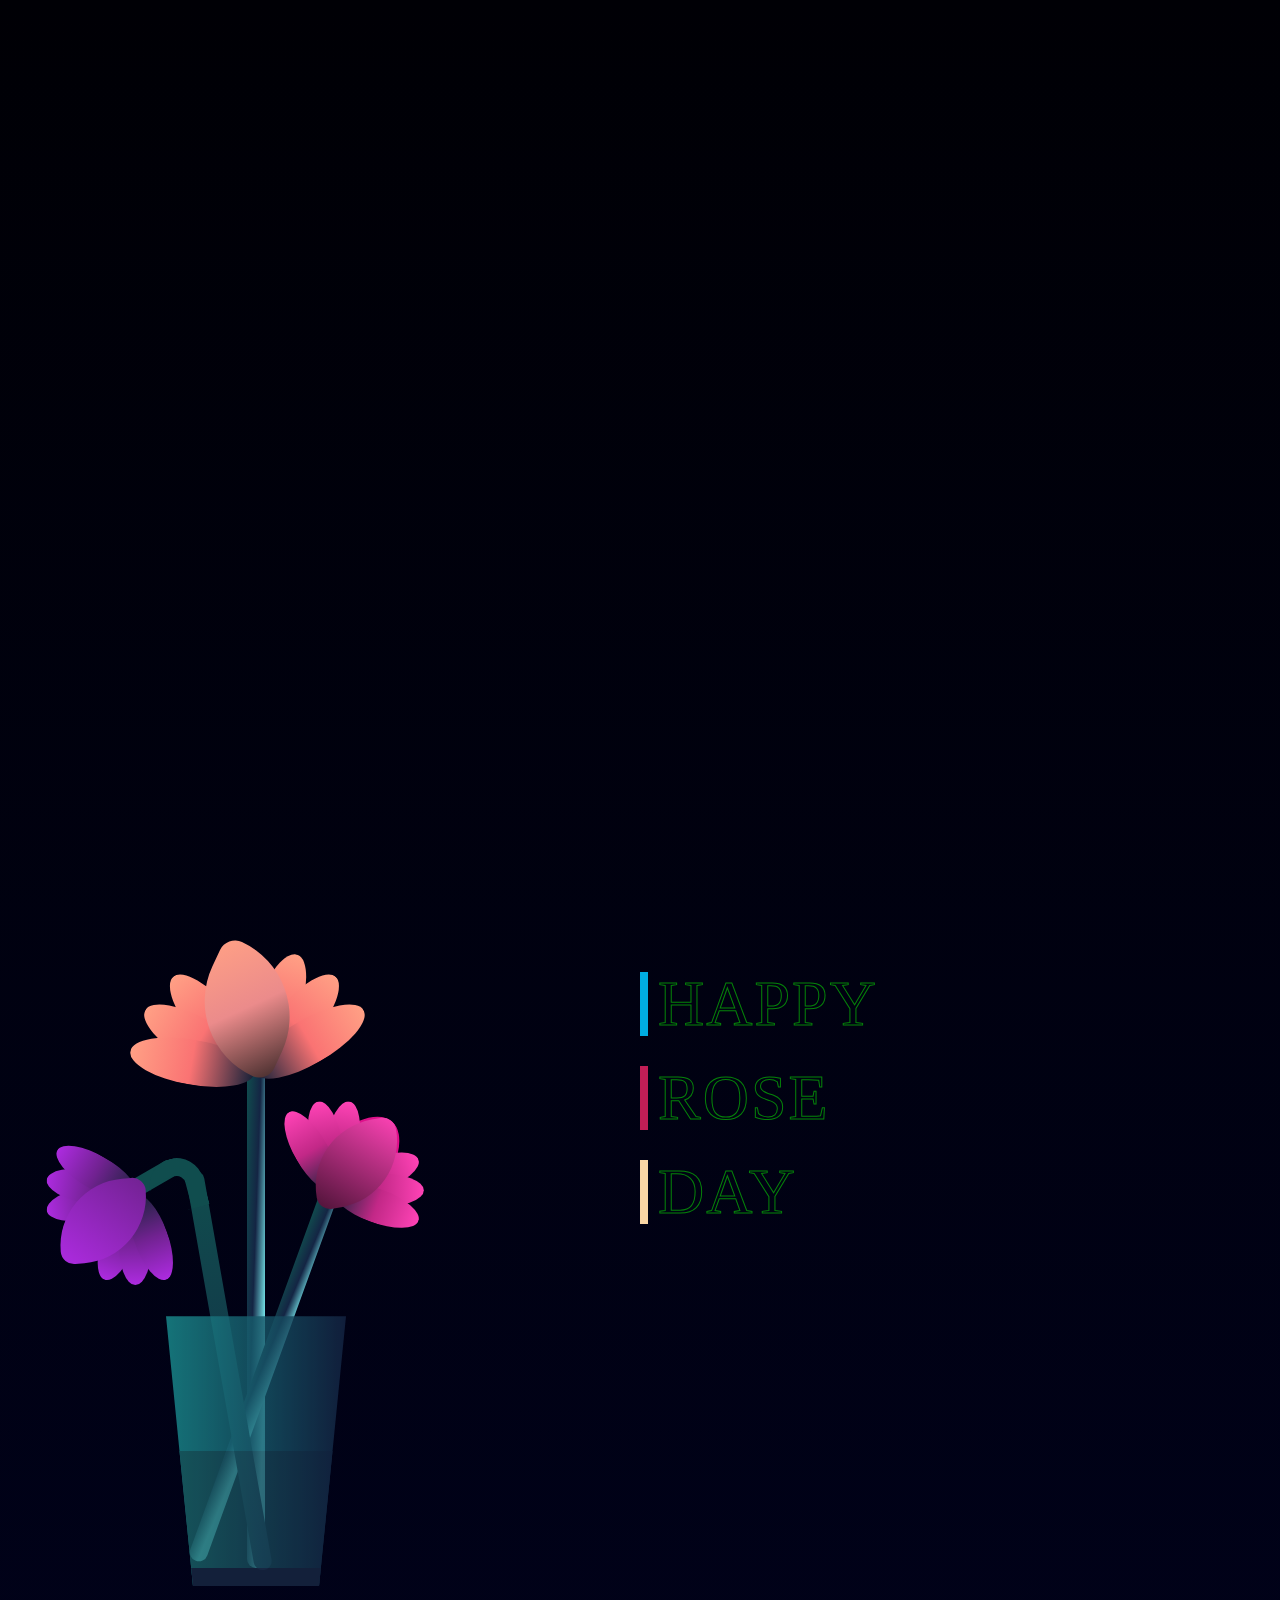
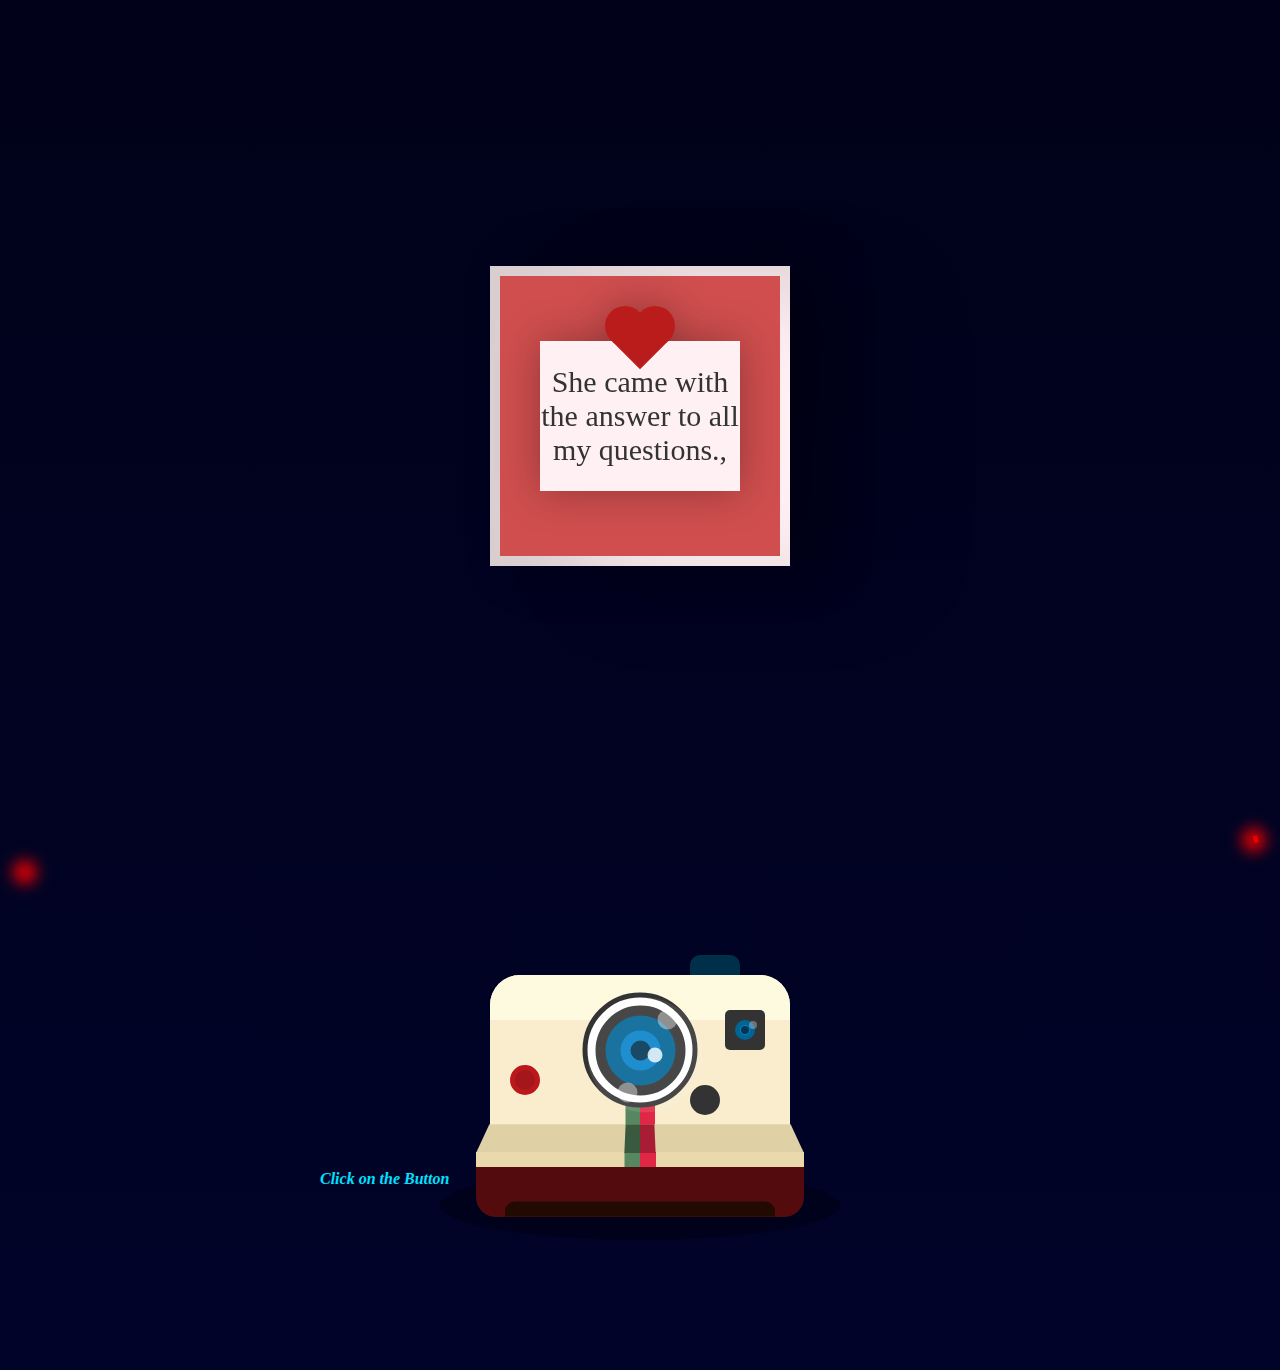
<file: index.html>
<!DOCTYPE html>
<html lang="en">
<head>
  <meta charset="UTF-8">
  <meta name="viewport" content="width=device-width, initial-scale=1.0">
  <link rel="stylesheet" href="rstyle.css">
  <title>Rose Day Celebration</title>
</head>
<body>
  <div class="container">
  <div class="flower">
    <div class="f-wrapper">
        <div class="flower__line"></div>
        <div class="f">
            <div class="flower__leaf flower__leaf--1"></div>
            <div class="flower__leaf flower__leaf--2"></div>
            <div class="flower__leaf flower__leaf--3"></div>
            <div class="flower__leaf flower__leaf--4"></div>
            <div class="flower__leaf flower__leaf--5"></div>
            <div class="flower__leaf flower__leaf--6"></div>
            <div class="flower__leaf flower__leaf--7"></div>
            <div class="flower__leaf flower__leaf--8 flower__fall-down--yellow"></div>
        </div>
    </div>

    <div class="f-wrapper f-wrapper--2">
        <div class="flower__line"></div>
        <div class="f">
            <div class="flower__leaf flower__leaf--1"></div>
            <div class="flower__leaf flower__leaf--2"></div>
            <div class="flower__leaf flower__leaf--3"></div>
            <div class="flower__leaf flower__leaf--4"></div>
            <div class="flower__leaf flower__leaf--5"></div>
            <div class="flower__leaf flower__leaf--6"></div>
            <div class="flower__leaf flower__leaf--7"></div>
            <div class="flower__leaf flower__leaf--8 flower__fall-down--pink"></div>
        </div>
    </div>

    <div class="f-wrapper f-wrapper--3">
        <div class="flower__line"></div>
        <div class="f">
            <div class="flower__leaf flower__leaf--1"></div>
            <div class="flower__leaf flower__leaf--2"></div>
            <div class="flower__leaf flower__leaf--3"></div>
            <div class="flower__leaf flower__leaf--4"></div>
            <div class="flower__leaf flower__leaf--5"></div>
            <div class="flower__leaf flower__leaf--6"></div>
            <div class="flower__leaf flower__leaf--7"></div>
            <div class="flower__leaf flower__leaf--8 flower__fall-down--purple"></div>
        </div>
    </div>
    <div class="flower__glass"></div>
</div>
<ul>
    <li style="--clr:#00ade1">
    <a href="#" data-text="&nbsp;Happy">&nbsp;Happy&nbsp;</a>
  </li>
  <li style="--clr:#c21e56">
    <a href="#" data-text="&nbsp;Rose">&nbsp;Rose&nbsp;</a>
  </li>
  <li style="--clr:	#FAD6A5">
    <a href="#" data-text="&nbsp;Day">&nbsp;Day&nbsp;</a>
  </li>
</ul>
<div class="valentines-day-card">
  <input id="open" type="checkbox">
  <label class="open" for="open"></label>
<div class="card-front">
  <div class="note">She came with the answer to all my questions., </div>
</div>
  
  <div class="card-inside">
    <div class="text-one">
        She herself was silent but had come with a gulab! 

Happy Rose Day
    </div>
    <div class="heart"></div>
    <div class="smile"></div>
    <div class="eyes"></div>
</div>
</div>
<svg xmlns="http://www.w3.org/2000/svg" id="svg5" version="1.1" viewBox="-5 -5 278 56">
  <filter id="blur">
   <feGaussianBlur stdDeviation="1.6" />
</filter>
  <g id="layer1" transform="translate(29.1 -127.42)">
    <path id="line" d="M-28.73 167.2c26.43 9.21 68.46-9.46 85.45-12.03 18.45-2.78 32.82 4.86 28.75 9.83-3.82 4.66-25.77-21.18-14.81-31.5 9.54-8.98 17.64 10.64 16.42 17.06-1.51-6.2 2.95-26.6 14.74-22.11 11.7 4.46-4.33 49.03-15.44 44.08-6.97-3.1 15.44-16.26 26.1-16 23.03.56 55.6 27.51 126.63 3.36" pathLength="1" />
  </g>
  <g id="layer2" transform="translate(29.1 -127.42)">
    <path filter="url(#blur)" id="point" d="M-28.73 167.2c26.43 9.21 68.46-9.46 85.45-12.03 18.45-2.78 32.82 4.86 28.75 9.83-3.82 4.66-25.77-21.18-14.81-31.5 9.54-8.98 17.64 10.64 16.42 17.06-1.51-6.2 2.95-26.6 14.74-22.11 11.7 4.46-4.33 49.03-15.44 44.08-6.97-3.1 15.44-16.26 26.1-16 23.03.56 55.6 27.51 126.63 3.36" pathLength="1" />
  </g>
</svg>
<br><br><br><br><br><br><br>
<div class="polaroid-camera">
  <button id="button"></button>
  <div id="circle"></div>
  <div class="lens">
    <div class="reflection"></div>
  </div>
  <div class="flash"></div>
  <div class="stripes"></div>
  <div class="bottom">
    <div class="bottom-front"></div>
  </div>
  <div class="slot"></div>
  <div class="shadow"><font color="#00e1ff"><b><i>Click on the Button</i></b></font></div>
  <div id="photo" class="photo">
  </div>
</div>
</div>
<script src="rscript.js"></script>
</body>
</html>
</file>
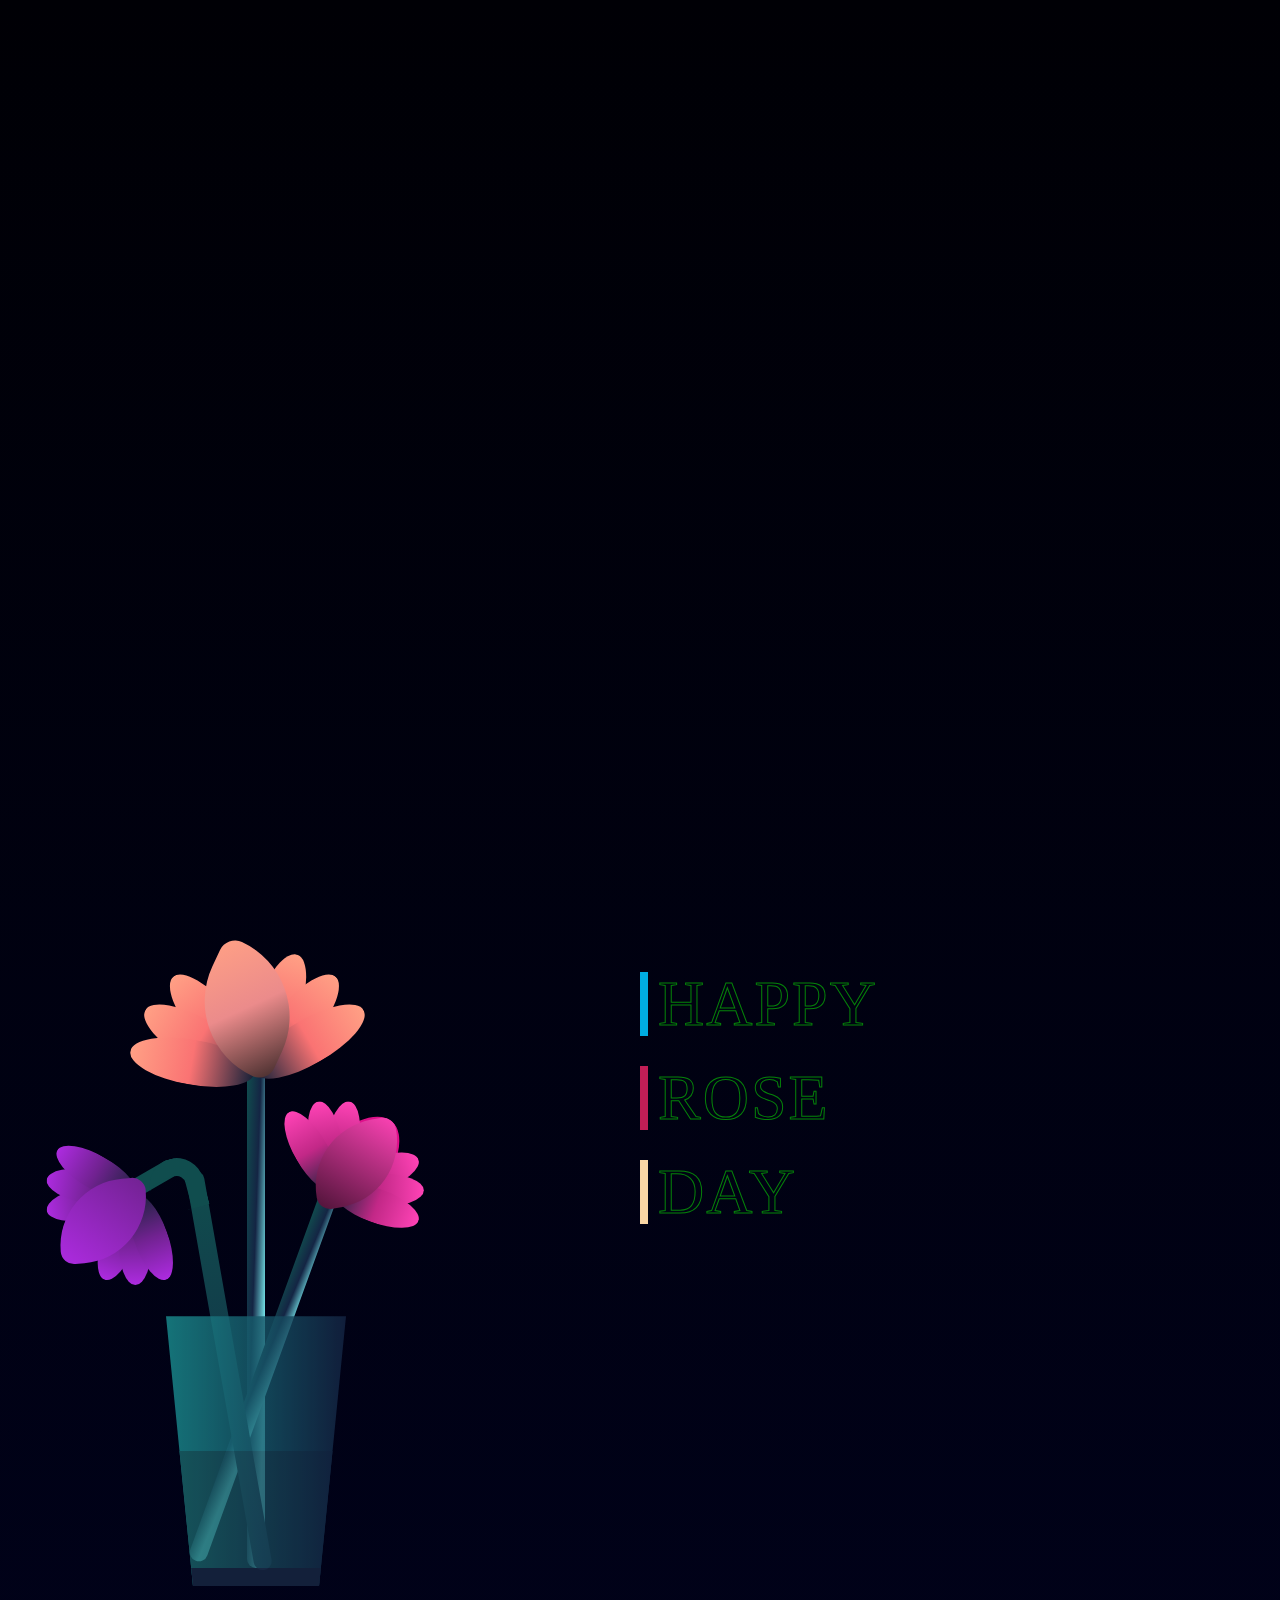
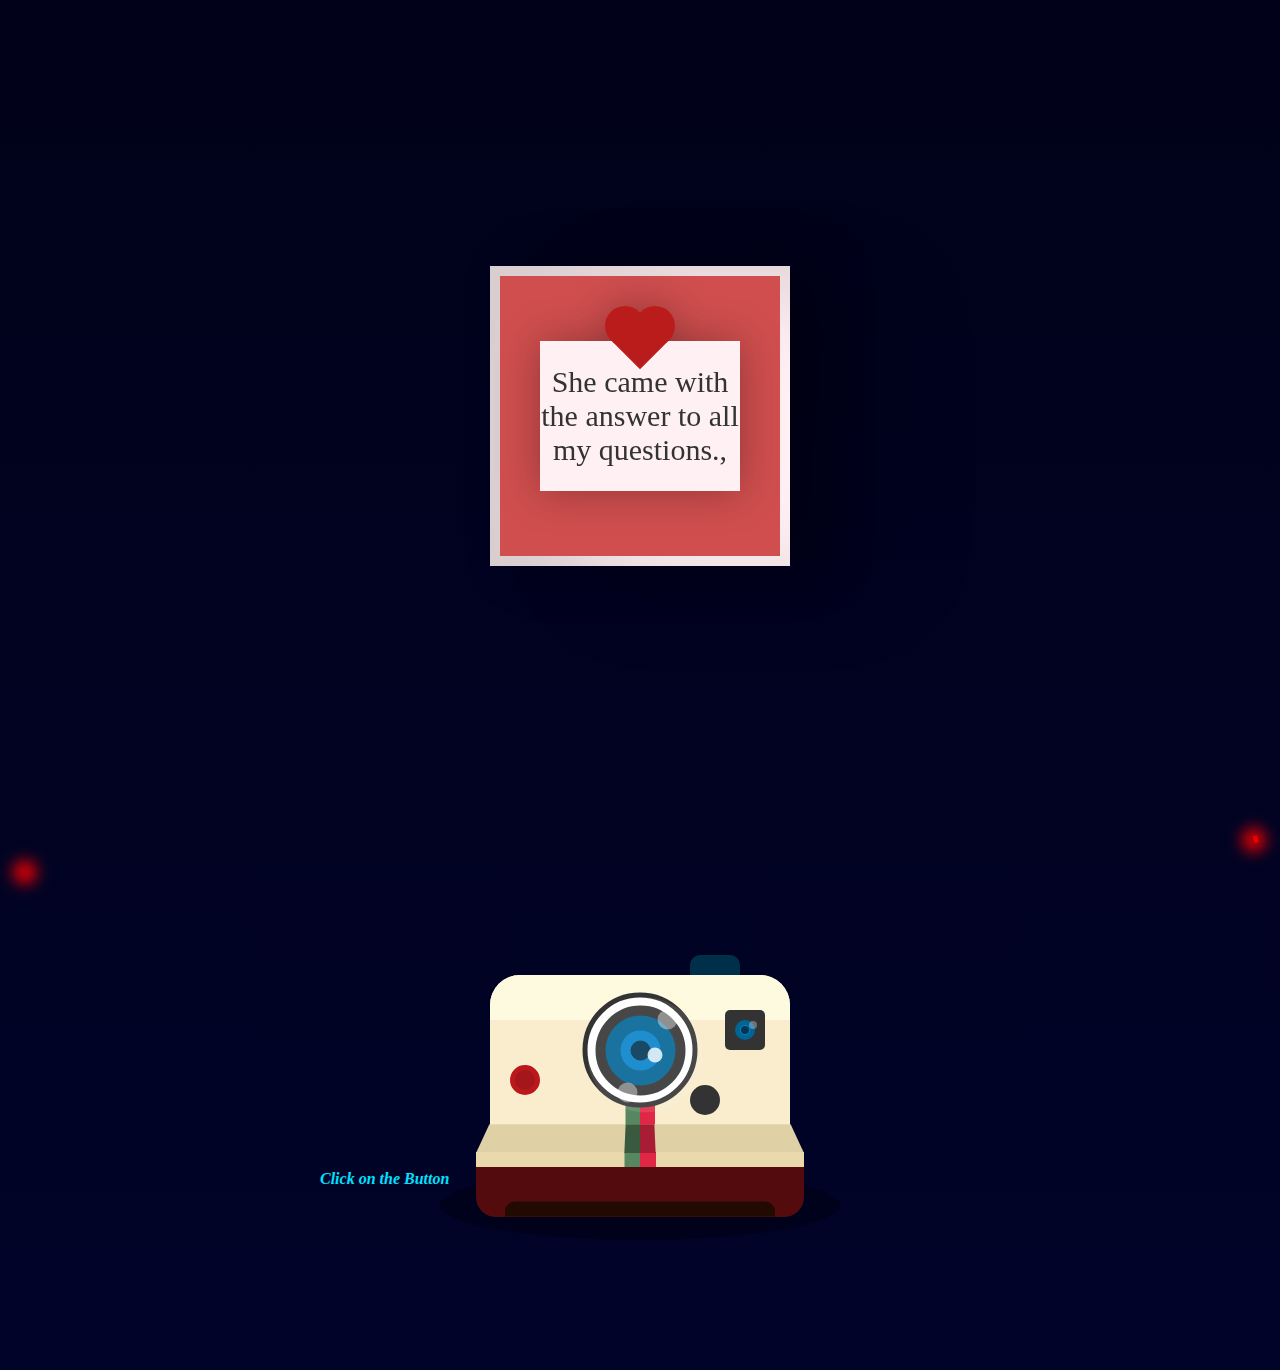
<file: rindex.html>
<!DOCTYPE html>
<html lang="en">
<head>
  <meta charset="UTF-8">
  <meta name="viewport" content="width=device-width, initial-scale=1.0">
  <link rel="stylesheet" href="rstyle.css">
  <title>Rose Day Celebration</title>
</head>
<body>
  <div class="container">
  <div class="flower">
    <div class="f-wrapper">
        <div class="flower__line"></div>
        <div class="f">
            <div class="flower__leaf flower__leaf--1"></div>
            <div class="flower__leaf flower__leaf--2"></div>
            <div class="flower__leaf flower__leaf--3"></div>
            <div class="flower__leaf flower__leaf--4"></div>
            <div class="flower__leaf flower__leaf--5"></div>
            <div class="flower__leaf flower__leaf--6"></div>
            <div class="flower__leaf flower__leaf--7"></div>
            <div class="flower__leaf flower__leaf--8 flower__fall-down--yellow"></div>
        </div>
    </div>

    <div class="f-wrapper f-wrapper--2">
        <div class="flower__line"></div>
        <div class="f">
            <div class="flower__leaf flower__leaf--1"></div>
            <div class="flower__leaf flower__leaf--2"></div>
            <div class="flower__leaf flower__leaf--3"></div>
            <div class="flower__leaf flower__leaf--4"></div>
            <div class="flower__leaf flower__leaf--5"></div>
            <div class="flower__leaf flower__leaf--6"></div>
            <div class="flower__leaf flower__leaf--7"></div>
            <div class="flower__leaf flower__leaf--8 flower__fall-down--pink"></div>
        </div>
    </div>

    <div class="f-wrapper f-wrapper--3">
        <div class="flower__line"></div>
        <div class="f">
            <div class="flower__leaf flower__leaf--1"></div>
            <div class="flower__leaf flower__leaf--2"></div>
            <div class="flower__leaf flower__leaf--3"></div>
            <div class="flower__leaf flower__leaf--4"></div>
            <div class="flower__leaf flower__leaf--5"></div>
            <div class="flower__leaf flower__leaf--6"></div>
            <div class="flower__leaf flower__leaf--7"></div>
            <div class="flower__leaf flower__leaf--8 flower__fall-down--purple"></div>
        </div>
    </div>
    <div class="flower__glass"></div>
</div>
<ul>
    <li style="--clr:#00ade1">
    <a href="#" data-text="&nbsp;Happy">&nbsp;Happy&nbsp;</a>
  </li>
  <li style="--clr:#c21e56">
    <a href="#" data-text="&nbsp;Rose">&nbsp;Rose&nbsp;</a>
  </li>
  <li style="--clr:	#FAD6A5">
    <a href="#" data-text="&nbsp;Day">&nbsp;Day&nbsp;</a>
  </li>
</ul>
<div class="valentines-day-card">
  <input id="open" type="checkbox">
  <label class="open" for="open"></label>
<div class="card-front">
  <div class="note">She came with the answer to all my questions., </div>
</div>
  
  <div class="card-inside">
    <div class="text-one">
        She herself was silent but had come with a gulab! 

Happy Rose Day
    </div>
    <div class="heart"></div>
    <div class="smile"></div>
    <div class="eyes"></div>
</div>
</div>
<svg xmlns="http://www.w3.org/2000/svg" id="svg5" version="1.1" viewBox="-5 -5 278 56">
  <filter id="blur">
   <feGaussianBlur stdDeviation="1.6" />
</filter>
  <g id="layer1" transform="translate(29.1 -127.42)">
    <path id="line" d="M-28.73 167.2c26.43 9.21 68.46-9.46 85.45-12.03 18.45-2.78 32.82 4.86 28.75 9.83-3.82 4.66-25.77-21.18-14.81-31.5 9.54-8.98 17.64 10.64 16.42 17.06-1.51-6.2 2.95-26.6 14.74-22.11 11.7 4.46-4.33 49.03-15.44 44.08-6.97-3.1 15.44-16.26 26.1-16 23.03.56 55.6 27.51 126.63 3.36" pathLength="1" />
  </g>
  <g id="layer2" transform="translate(29.1 -127.42)">
    <path filter="url(#blur)" id="point" d="M-28.73 167.2c26.43 9.21 68.46-9.46 85.45-12.03 18.45-2.78 32.82 4.86 28.75 9.83-3.82 4.66-25.77-21.18-14.81-31.5 9.54-8.98 17.64 10.64 16.42 17.06-1.51-6.2 2.95-26.6 14.74-22.11 11.7 4.46-4.33 49.03-15.44 44.08-6.97-3.1 15.44-16.26 26.1-16 23.03.56 55.6 27.51 126.63 3.36" pathLength="1" />
  </g>
</svg>
<br><br><br><br><br><br><br>
<div class="polaroid-camera">
  <button id="button"></button>
  <div id="circle"></div>
  <div class="lens">
    <div class="reflection"></div>
  </div>
  <div class="flash"></div>
  <div class="stripes"></div>
  <div class="bottom">
    <div class="bottom-front"></div>
  </div>
  <div class="slot"></div>
  <div class="shadow"><font color="#00e1ff"><b><i>Click on the Button</i></b></font></div>
  <div id="photo" class="photo">
  </div>
</div>
</div>
<script src="rscript.js"></script>
</body>
</html>
</file>
<file: rstyle.css>
*,
*::after,
*::before{
    padding: 0;
    margin: 0;
    box-sizing: border-box;
}

:root{
    --color-bg: linear-gradient(to top,#010329,#000005);
    --color-glass:linear-gradient(to left,#142544,#1a9092);
    --color-water:linear-gradient(to left,#142544,#1b6d6e);
}

body{
    background-image:var(--color-bg);
    margin: 0;
}
.container {
  height: 330vh; /* Set the container height to 100vh */
  display: flex;
  flex-direction: column;
  justify-content: flex-end; /* Move this to the container to position the content at the bottom */
  align-items: center;
  overflow: auto; /* Add this line to enable scrolling */
}
.flower{
    position: relative;
    margin-right: 60%;
    margin-bottom: 10%;
}

.flower__glass{
    width:20vmin;
    height: 30vmin;
    background-image: var(--color-glass);
    clip-path: polygon(0 0, 100% 0, 85% 100%, 15% 100%);
    opacity: .8;
}

.flower__glass::after{
    content: '';
    position: absolute;
    bottom: 0;
    left: 0;
    background-color: #182843;
    width: 100%;
    height: 2vmin;
}

.flower__glass::before{
    content: '';
    position: absolute;
    bottom: 0;
    left: 0;
    background-image: var(--color-water);
    width: 100%;
    height: 15vmin;
}

.f-wrapper{
    position: absolute;
    left: 45%;
    bottom: 2vmin;
}

.f-wrapper--2{
    left: 50%;
    bottom: 5%;
    transform-origin: 10% left;
    transform: rotate(20deg);
}

.f-wrapper--3{
    left: 30%;
    bottom: 5%;
    transform-origin: 10% left;
    transform: rotate(-10deg);
}

.f-wrapper--3 .flower__line{
    height: 45vmin;
    position: relative;
}

.f-wrapper--3 .flower__line::after{
    content: '';
    position: absolute;
    left:0;
    top: 0;
    width: 6vmin;
    height: 6vmin;
    transform: translate(-69%,-30%) rotate(-5deg);
    border-radius:10vmin 10vmin 0 0;
    border: 2vmin solid  #104d4e;
    border-bottom: transparent;
    border-left: transparent;
}

.f-wrapper--3 .flower__line::before{
    content: '';
    position: absolute;
    left:-40%;
    top: -1%;
    width: 6vmin;
    height: 2vmin;
    transform-origin: right;
    transform: translate(-100%,-80%) rotate(-20deg);
    background-color: #104d4e;
    border-radius: 2vmin;
}

.f-wrapper--3 .flower__line{
    background-image: linear-gradient(to top,#142544,#104d4e);
}


.f-wrapper--2 .flower__line{
    height: 45vmin;
}

.f-wrapper--2 .f{
    transform: translateX(-50%) rotate(20deg);
}

.f-wrapper--3 .f{
    transform: translate(-350%,-50%) rotate(-120deg);
}

.f-wrapper--2 .flower__leaf:not(:first-child){
    width: 3.8vmin;
    height: 10vmin;
    background-image: linear-gradient(to bottom, #ff43b6 ,#c22887, #1a233a 99%);
}

.f-wrapper--3 .flower__leaf:not(:first-child){
    width: 3.8vmin;
    height: 10vmin;
    background-image: linear-gradient(to bottom, #ad2be0 ,#712291, #1a233a 99%);
}

.f-wrapper--3 .flower__leaf--1{
    width: 8vmin;
    height: 10vmin;
    bottom: 2vmin;
    background-color: #ad2be0;
}

.f-wrapper--2 .flower__leaf--1{
    width: 8vmin;
    height: 10vmin;
    bottom: 2vmin;
    background-color: #de118b;
}

.f-wrapper--2 .f .flower__leaf--8{
    width: 10vmin;
    height: 9vmin;
    bottom: 3vmin;
    left: -30%;
    transform: rotate(-50deg);
    background-image: linear-gradient(to left bottom, #ff43b6 ,#4d1337);;
}

.f-wrapper--3 .f .flower__leaf--8{
    width: 10vmin;
    height: 9vmin;
    left: -10% !important;
    background-image: linear-gradient(to left bottom, #ad2be0 ,#712291);;
}

.flower__line{
    width: 2vmin;
    height: 56vmin;
    background-image: linear-gradient(to left top,#82fdff 20%,#142544,#104d4e);
    border-radius: 4vmin;
}

.f{
    position: absolute;
    top: 1vmin;
    left: 50%;
    transform: translateX(-50%) rotate(-10deg);
    width: 2vmin;
    height: 2vmin;
}


.flower__leaf{
    position: absolute;
    left: 50%;
    bottom: 2vmin;
    transform: translateX(-50%);
    width: 5vmin;
    height: 14vmin;
    background-image: linear-gradient(to bottom, #ffa085 ,#fa7373, #1a233a 99%);

    clip-path: ellipse(50% 50% at 50% 50%);
    transform-origin: center bottom;
    animation: open-flower 2s 1s backwards;
}

.flower__leaf--1{
    width: 10vmin;
    height: 12vmin;
    bottom: 3vmin;
    border-radius: 50% 50% 50% 50% / 80% 80% 20% 20%;
    background-color: #e24f5f;
    background-image: none;
    animation: open-flowe--middle  1.4s 1s backwards;
}

.flower__leaf--2{
    transform: translateX(-50%) rotate(-30deg);
}
.flower__leaf--3{
    transform: translateX(-50%) rotate(-50deg);
}
.flower__leaf--4{
    transform: translateX(-50%) rotate(-70deg);
}

.flower__leaf--5{
    transform: translateX(-50%) rotate(30deg);
}

.flower__leaf--6{
    transform: translateX(-50%) rotate(50deg);
}

.flower__leaf--7{
    transform: translateX(-50%) rotate(70deg);
}

.flower__leaf--8{
    width: 13vmin;
    height: 11vmin;
    bottom: 6vmin;
    left: -30%;
    border-radius: none;
    clip-path: none;
    border-radius: 10vmin 2vmin 10vmin 2vmin;
    transform: rotate(-55deg);
    background-image: linear-gradient(to left bottom, #ffa085 ,#eb8b8b,#492f2f 98%);
}

.flower__fall-down--yellow{
    animation: flower-fall-down-yellow  8s 1.2s linear forwards;
}

.flower__fall-down--pink{
    animation: flower-fall-down-pink  5s 1.2s linear forwards;
}

.flower__fall-down--purple{
    bottom: 4vmin;
    animation:flower-fall-down-purple  6s 1.2s linear forwards, flower-falling 6s 7.2s linear infinite;
}


@keyframes open-flower{
        0%{
            transform:  translateX(-50%) rotate(0);
        }
}

@keyframes open-flowe--middle {
    0%{
        opacity: 0;
        transform: translateX(-50%) scale(0);
    }
}

@keyframes flower-fall-down-pink {

    0%{
        transform: rotate(-55deg);
    }

    50%{
        transform: rotateX(-100deg);
    }

    100%{
        transform:translate(2vmin,28vmin);
    }

}

@keyframes flower-fall-down-yellow {

    0%{
        transform: rotate(-55deg);
    }

    50%{
        bottom: 3vmin;
        transform: rotateX(-100deg);
    }

    100%{
        transform:translate(2vmin,70vmin) rotate(150deg);
    }

}

@keyframes flower-fall-down-purple {

    0%{
        transform: rotate(-50deg);
    }

    25%{
        bottom: 1vmin ;
        transform: rotateX(-100deg);
        perspective: 0px;
    }

    50%{
        perspective: 0px;
        transform:translate(-30vmin,2vmin) rotate(90deg);
    }

    75%{
        perspective: 0px;
        transform:translate(-34vmin,-2vmin);
    }

    100%{
        transform-origin: center;
        transform:translate(-34vmin,-2vmin) rotateY(-80deg) rotateX(35deg);
    }

}

@keyframes flower-falling {
    0%,100%{
        transform-origin: center;
        transform:translate(-34vmin,-2vmin) rotateY(-80deg) rotateX(35deg);
    }

    25%{
        transform-origin: center;
        transform:translate(-34.4vmin,-2vmin) rotateY(-84deg) rotateX(35deg);
    }

    50%{
        transform-origin: center;
        transform:translate(-32vmin,-4.2vmin) rotateY(-80deg) rotateX(35deg);
    }

    75%{
        transform-origin: center;
        transform:translate(-36vmin,1.1vmin) rotateY(-80deg) rotateX(35deg);
    }
}

ul {
  position: relative;
  display: flex;
  flex-direction: column;
  gap: 30px;
  top: -25%;
  margin-left: 20%;
}
ul li {
  position: relative;
  list-style: none;
}
ul li a {
  font-size: 4em;
  text-decoration: none;
  letter-spacing: 2px;
  line-height: 1em;
  text-transform: uppercase;
  color: transparent;
  -webkit-text-stroke: 1px rgba(9, 255, 0, 0.5);
}
ul li a::before {
  content: attr(data-text);
  position: absolute;
  color: var(--clr);
  width: 0;
  overflow: hidden;
  transition: 1s;
  border-right: 8px solid var(--clr);
  -webkit-text-stroke: 1px var(--clr);
}
ul li a:hover::before {
  width: 100%;
  filter: drop-shadow(0 0 25px var(--clr))
}

.polaroid-camera {
  position: relative;
  margin-bottom: 25%;
}

.polaroid-camera:before, .polaroid-camera:after {
  content:"";
  position: absolute;
  transform: translate(-50%,-50%);
  left:0;
  top:50%;
  background-color: #faedcd;
  width:300px;
}

.polaroid-camera:before {
  border-radius: 30px 30px 0 0;
  box-shadow: inset 0 45px #fefae0;
  height:150px;
}

.polaroid-camera:after {
  height:40px;
  top:-10px;
}

button {
  position: absolute;
  width:50px;
  height:20px;
  transition: .2s;
  border-radius: 10px 10px 0 0;
  background-color: #003049;
  border: none;
  top:-95px;
  left:50px;
  transform-origin: bottom;
  cursor: pointer;
  z-index:125;
}

button:active {
  transform: scaleY(.5);
}

.lens {
  position: absolute;
  border-radius:50%;
  border:5px solid #333;
  background-color: white;
  width:115px;
  height:115px;
  z-index:1;
  transform: translate(-50%,-50%);
  top:50%;
  left:0;
}

.lens:before, .lens:after {
  content:"";
  position: absolute;
  border-radius:50%;
  transform: translate(-50%,-50%);
  top:50%;
  left:50%;
}

.lens:before {
  border: 10px solid #333;
  width:90px;
  height:90px;
  background-color: #006494;
}

.lens:after {
  border:10px solid #0582ca;
  width: 40px;
  height:40px;
  background-color: #003554;
}

.reflection, .reflection:before, .reflection:after {
  position: absolute;
  border-radius:50%;
}

.reflection {
  background-color: rgba(255,255,255,.8);
  width: 15px;
  height:15px;
  top:50px;
  left:60px;
  z-index:2;
}

.reflection:before {
  content:"";
  width:115px;
  height:115px;
  background-color: rgba(255,255,255,.1);
  top:-50px;
  left:-60px;
}

.reflection:after {
  content:"";
  width:20px;
  height:20px;
  background-color: rgba(255,255,255,.4);
  top:35px;
  left:-30px;
  box-shadow: 40px -73px rgba(255,255,255,.4);
}

.flash {
  position: absolute;
  width:40px;
  height:40px;
  background-color: #333;
  border-radius: 5px;
  z-index:4;
  left:85px;
  top:-40px;
}

.flash:before, .flash:after {
  content:"";
  position: absolute;
  border-radius:50%;
  transform: translate(-50%,-50%);
  top:50%;
  left:50%;
}

.flash:before {
  border: 5px solid #006494;
  width:20px;
  height:20px;
  background-color: #0582ca;
}

.flash:after {
  background-color: #003554;
  width:8px;
  height:8px;
  box-shadow: 8px -5px rgba(255,255,255,.3);
}

.stripes {
  position: absolute;
  width:14.5px;
  height:20px;
  background-color: #e02846;
  top:55px;
  box-shadow: -14.5px 0 #568760;
}

.stripes:before, .stripes:after {
  content:"";
  position: absolute;
  border-radius: 50%;
}

.stripes:before {
  width: 30px;
  height:30px;
  background-color: #333;
  left:50px;
  top:-20px;
}

.stripes:after {
  border:5px solid #ba181b;
  background-color: #a4161a;
  left:-130px;
  top:-40px;
  width: 30px;
  height: 30px;
}

.bottom {
  position: absolute;
  perspective: 250px;
  z-index:10;
}

.bottom:before, .bottom:after {
  content:"";
  position: absolute;
  height:30px;
  transform: rotateX(45deg);
  top:73px;
}

.bottom:before {
  background-color: #e0d0a6;
  width:314px;
  left:-157px;
}

.bottom:after {
  width: 15px;
  background-color: #a71e34;
  box-shadow: -15px 0 #3a5a40;
}

.bottom-front {
  position: absolute;
  background-color: #ebd9ae;
  width:328px;
  height:15px;
  top:102px;
  left:-164px;
}

.bottom-front:before {
  content:"";
  position: absolute;
  width: 15.5px;
  height: 15px;
  left:164px;
  background-color: #e02846;
  box-shadow: -15.5px 0 #568760;
}

.bottom-front:after {
  content:"";
  position: absolute;
  width:328px;
  height:50px;
  border-radius:0 0 20px 20px;
  background-color: #540b0e;
  top:15px;
}

.slot {
  position: absolute;
  background-color: #220901;
  width: 270px;
  transform: translate(-50%,-50%);
  border-radius: 10px 10px 0 0;
  height:15px;
  z-index:11;
  top:159px;
}

.shadow {
  position: absolute;
  width: 400px;
  text-indent: -120px;
  height:70px;
  background-color: rgba(0,0,0,.3);
  border-radius:50%;
  top:120px;
  left:-200px;
  z-index:-4;
}

.photo {
  z-index:-1;
  transform: translate(-50%,-50%);
  top:50px;
  left: 10px;
  position: absolute;
  border-style: solid;
  border-color: rgb(250, 6, 6);
  width:250px;
  height: 160px;
  border-top-width: 10px;
  border-bottom-width: 10px;
  border-left-width:10px;
  border-right-width:10px;
  background-image: url(https://m.media-amazon.com/images/I/61j1khSftbL.jpg);
  background-repeat: no-repeat;
  background-position: center center;
  background-size: cover;
  overflow: hidden;
}

.photo:before, .photo:after {
  content:"";
  position: absolute;
  border-radius: 50%;
}


@keyframes flash-animation {
  0% {transform: scale(0);opacity:0;}
  50% {transform: scale(2);opacity:1;z-index:200;}
  100% {transform: scale(2);opacity:0;}
}

.flash-animation {
  animation: flash-animation .2s ease;
}

#circle {
  position: absolute;
  background-color: rgba(255,255,255,.4);
  width: 100px;
  height:100px;
  border-radius:100%;
  z-index:5;
  top:-70px;
  left:55px;
  opacity:0;
}

@keyframes eject-photo {
  0% {transform: translateY(0);left:-95px;}
  100% {transform: translateY(115px); left:-95px;}
}

.eject-photo {
  animation: eject-photo .6s ease forwards .3s;
  margin-left: -32px;
}

@import url('https://fonts.googleapis.com/css2?family=Mochiy+Pop+P+One&display=swap');
input#open {
  display: none;
}

.valentines-day-card {
  position: relative;
  width: 300px;
  height:300px;
  top: -100px;
  transform-style: preserve-3d;
  transform: perspective(2500px);
  transition: .3s;
}

.card-front {
  position: relative;
  background-color: #fff0f3;
  width: 300px;
  height:300px;
  transform-origin: left;
  box-shadow: inset 100px 20px 100px rgba(0,0,0,.15), 30px 0 50px rgba(0,0,0,0.3);
  transition: .3s;
}

.card-front:before {
  content:"";
  position: absolute;
  width: 280px;
  height: 280px;
  background-color: #d04e4e;
  top: 10px;
  left: 10px;
}

.card-inside {
  position: absolute;
  background-color: #fff0f3;
  width: 300px;
  height:300px;
  z-index:-1;
  left:0;
  top:0;
  box-shadow: inset 100px 20px 100px rgba(0,0,0,0.22), 100px 20px 100px rgba(0,0,0,0.1);
}

.open {
  position: absolute;
  width: 300px;
  height:300px;
  left:0;
  top:0;
  background-color: transparent;
  z-index:6;
  cursor: pointer;
}

#open:checked ~ .card-front {
  transform: rotateY(-155deg);
  box-shadow: inset 100px 20px 100px rgba(0,0,0,.13), 30px 0 50px rgba(0,0,0,0.1);
}

#open:checked ~ .card-front:before {
  z-index:5;
  background-color: #fff0f3;
  width:300px;
  height:300px;
  top:0;
  left:0;
  box-shadow: inset 100px 20px 100px rgba(0,0,0,.1), 30px 0 50px rgba(0,0,0,0.1);
}

.note {
  position: relative;
  width: 200px;
  height: 150px;
  background-color: #fff0f3;
  top:75px;
  left:50px;
  color: #333;
  font-size:30px;
  display: flex;
  align-items: center;
  text-align: center;
  filter: drop-shadow(0 0 20px rgba(0,0,0,0.3));
}

.note:before, .note:after {
  position: absolute;
  content:"";
  background-color: #ba1c1c;
  width: 40px;
  height:40px;
}

.note:before {
  transform: rotate(-45deg);
  top:-20px;
  left:80px;
}

.note:after {
  border-radius:50%;
  top:-35px;
  left:65px;
  box-shadow:30px 0 #ba1c1c;
}


.text-one {
  position: absolute;
  color: #ff0000;
  font-size: 30px;
  top:30px;
  width:300px;
  text-align: center;
}

.text-one:before, .text-one:after {
  position: absolute;
  left:5px;
  text-align: center;
  width:300px;
}

.heart {
  position: relative;
  background-color: #d04e4e;
  height: 60px;
  width:60px;
  top:180px;
  left:120px;
  transform: rotate(-45deg);
  animation: .8s beat infinite;
}
  
.heart:before, .heart:after {
  content:"";
  background-color: #d04e4e;
  border-radius:50%;
  height: 60px;
  width: 60px;
  position: absolute;
  }
  
.heart:before {
  top:-30px;
  left:0;
}
  
.heart:after {
  left:30px;
  top:0;
}

.smile {
  position: absolute;
  width:30px;
  height:15px;
  background-color: #333;
  z-index:1;
  border-radius: 0 0 100px 100px;
  top:200px;
  left:135px;
  overflow: hidden;
}

.smile:before {
  content:"";
  position: absolute;
  border-radius:50%;
  width:20px;
  height:20px;
  background-color: #030202;
  top:5px;
  left:5px;
}

.eyes {
  position: absolute;
  border-radius: 50%;
  background-color: #333;
  width:10px;
  height:10px;
  z-index:1;
  top:190px;
  left:165px;
  box-shadow: -40px 0 #333;
  transform-origin: 50%;
  animation: close 2s infinite;
}

@keyframes close {
    0%, 100% {
        transform: scale(1, .05);
    }
    5%, 95% {
        transform: scale(1, 1);
    }
}

@keyframes beat {
  0%, 40%, 100% {
    transform: scale(1) rotate(-45deg);
  }
  25%, 60% {
    transform: scale(1.1) rotate(-45deg);
  }
}

svg #line {
  fill: none;
  stroke: #e00000;
  stroke-width: 1.5;
  stroke-linecap: butt;
  stroke-linejoin: round;
  stroke-miterlimit: 4;

  stroke-opacity: 1;
  stroke-dasharray: 1;
  stroke-dashoffset: 1;
  animation: dash 3s linear infinite;
}
svg #point {
  fill: none;
  stroke: #f00000;
  stroke-width: 5;
  stroke-linecap: round;
  stroke-linejoin: round;
  stroke-miterlimit: .1;
  stroke-opacity: 1;
  stroke-dasharray: .0001, .9999;
  stroke-dashoffset: 1;
  animation: dash 3s linear infinite;
}

@keyframes dash {
  0% {
    stroke-dashoffset: 1;
  }
  80% {
    stroke-dashoffset: 0;
  }
  100% {
    stroke-dashoffset: 0;
  }
}
</file>
